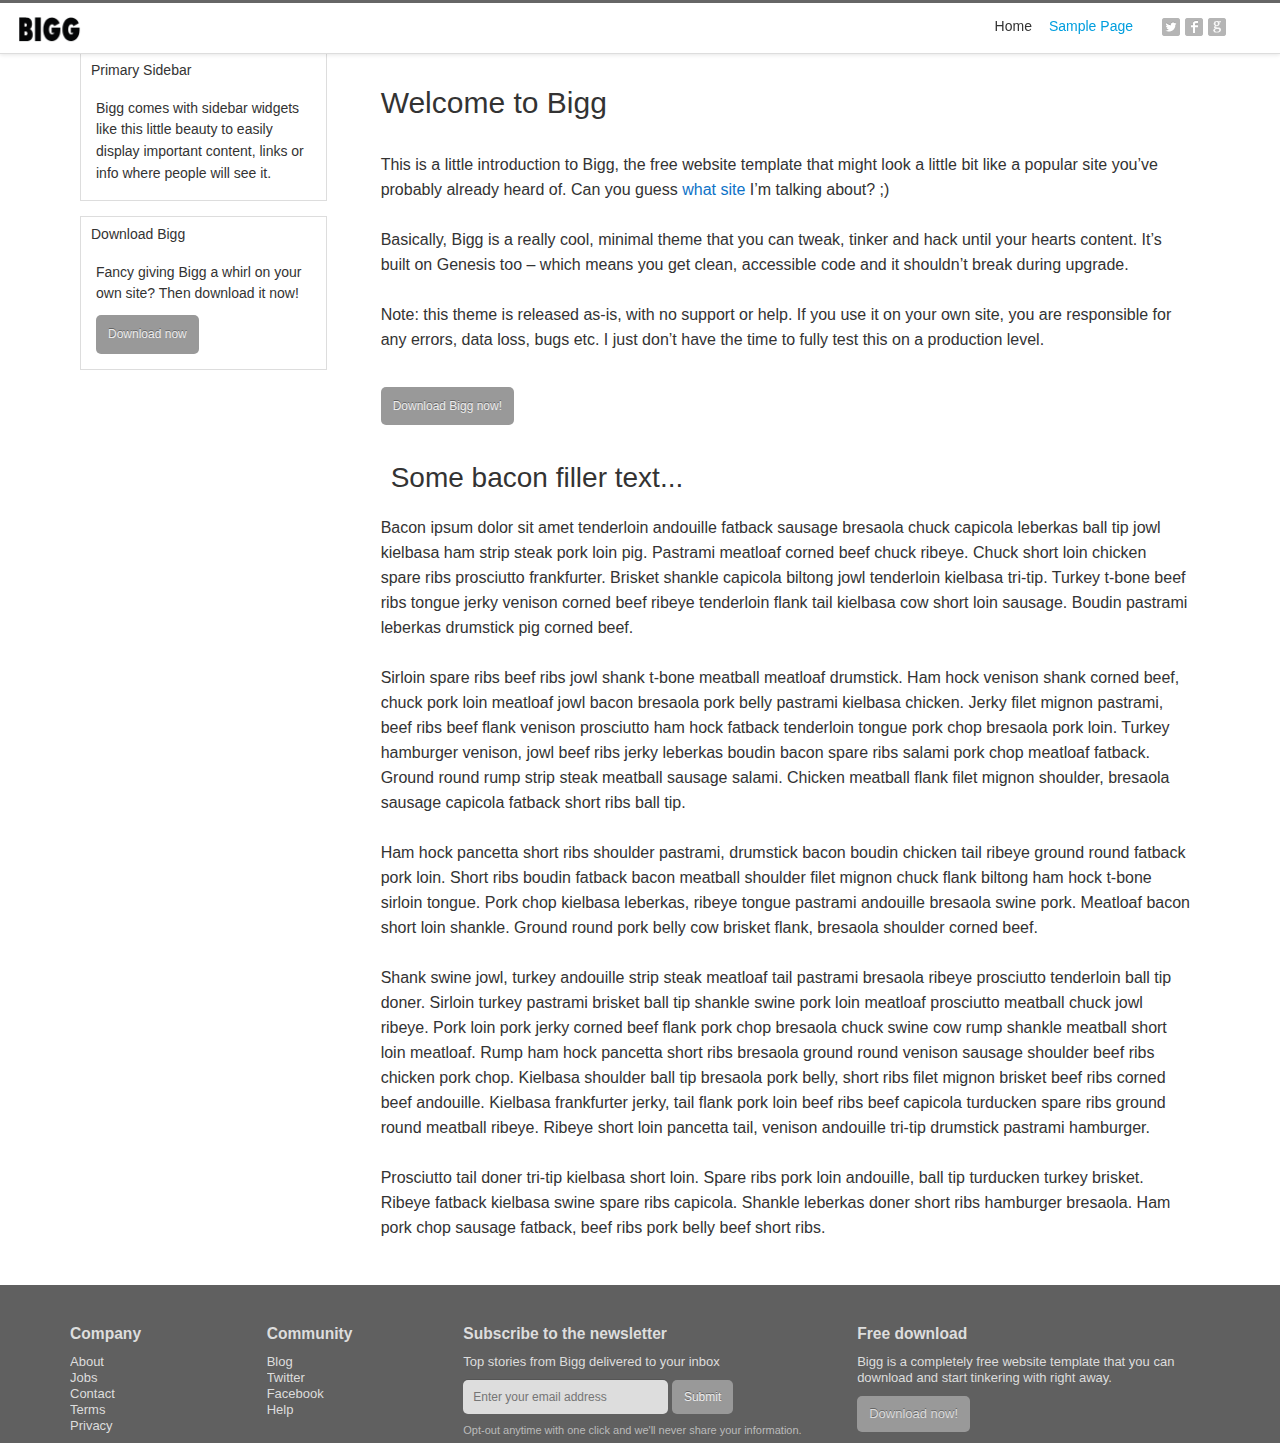
<file: sample-page.html>
<!DOCTYPE HTML>

<html xmlns="http://www.w3.org/1999/xhtml" lang="en-US" xml:lang="en-US">
<head>
<meta http-equiv="Content-Type" content="text/html; charset=UTF-8">

<title>Bigg &raquo; Just another Open Designs template</title>
<meta name="description" content="An introduction to the Bigg HTML web template.">
<meta name="robots" content="noodp,noydir">
<meta name="viewport" content="width=device-width, initial-scale=1.0">
<link rel="stylesheet" id="child-theme-css" href="css/style.css" type="text/css" media="all">
<link rel="stylesheet" id="responsive-main-css-css" href="css/responsive-main.min.css" type="text/css" media="all">
<link rel="stylesheet" id="responsive-css-css" href="css/responsive.css" type="text/css" media="all">
<link rel="stylesheet" id="tb_styles-css" href="css/tb-styles.min.css" type="text/css" media="all">

<script type="text/javascript" src="js/jquery.js"></script>

<script>
  jQuery(window).scroll(function (event) {
	  	
		var top = jQuery('#popular-upcoming').offset().top - jQuery(document).scrollTop();;
		// what the y position of the scroll is
		var y = jQuery(this).scrollTop();
		// whether that's below the form
		if (y >= top)  {
		// if so, add the active class to popular-upcoming and remove from content
		jQuery('.page-nav-popular-posts').addClass('active');
		jQuery('.page-nav-top-posts').removeClass('active');
		} else {
		// otherwise remove it
		jQuery('.page-nav-popular-posts').removeClass('active');
		jQuery('.page-nav-top-posts').addClass('active');
	   }
  });
  
  jQuery(document).ready(function (){
  jQuery('#popular-scroll').click(function (){
            //jQuery(this).animate(function(){
                jQuery('html, body').animate({
                    scrollTop: jQuery('#popular-upcoming').offset().top
                     }, 2000);
            //});
        });
		
		jQuery('#feature-scroll').click(function (){
            //jQuery(this).animate(function(){
                jQuery('html, body').animate({
                    scrollTop: jQuery('#inner').offset().top
                     }, 2000);
            //});
        });
		  });
	  </script>
</head>

<body class="single single-post postid-5 single-format-standard header-full-width sidebar-content">
  <div id="header">
  <div class="site-header">
    <h1 class="site-header-logo-container">
    <a href="/"><span class="image-replace">Bigg</span>
    <img src="images/bigg-logo.png" width="65" height="35" id="bigg-logo" alt="Bigg"></a>
    </h1>
      
      <div id="site-nav" class="horizontal-list"><div class="menu-main-menu-container"><ul id="menu-main-menu" class="menu"><li id="menu-item-144" class="menu-item menu-item-type-custom menu-item-object-custom menu-item-home menu-item-144"><a href="#">Home</a></li>
<li id="menu-item-142" class="menu-item menu-item-type-post_type menu-item-object-page menu-item-142 current_page_item"><a href="/sample-page.htm">Sample Page</a></li>

</ul></div></div><!-- #site-nav -->
<div id="site-header-bigg-social">
<ul class="horizontal-list">
<li><a href="https://twitter.com/opendesigns" target="_blank" class="bigg-social-twitter bigg-social-icon image-replace">Twitter</a></li>
<li><a href="http://www.facebook.com/opendesigns/" target="_blank" class="bigg-social-fb bigg-social-icon image-replace">Facebook</a></li>
<li><a href="https://plus.google.com/101703942483092652776/posts" target="_blank" class="bigg-social-gplus bigg-social-icon image-replace">Google+</a></li>
</ul>
      
    </div>  
    </div>
  </div>
  <div id="wrap">

  <div id="inner"><div class="wrap">	<div id="content-sidebar-wrap">
				<div id="content" class="hfeed">
				<div class="post-5 post type-post status-publish format-standard hentry category-featured category-parent-category-i entry">

				<h1 class="entry-title">Welcome to Bigg</h1> 
		
				<div class="entry-content">
			<p>This is a little introduction to Bigg, the free website template that might look a little bit like a popular site you’ve probably already heard of.  Can you guess <a href="http://www.digg.com/">what site</a> I’m talking about? ;) </p>
			
<p>Basically, Bigg is a really cool, minimal theme that you can tweak, tinker and hack until your hearts content.  It’s built on Genesis too – which means you get clean, accessible code and it shouldn’t break during upgrade.</p>
<p>Note: this theme is released as-is, with no support or help.  If you use it on your own site, you are responsible for any errors, data loss, bugs etc.  I just don’t have the time to fully test this on a production level.</p>
<p><a class="button" href="http://www.opendesigns.org/design/bigg">Download Bigg now!</a></p>

<h2>Some bacon filler text...</h2>

<p>Bacon ipsum dolor sit amet tenderloin andouille fatback sausage bresaola chuck capicola leberkas ball tip jowl kielbasa ham strip steak pork loin pig. Pastrami meatloaf corned beef chuck ribeye. Chuck short loin chicken spare ribs prosciutto frankfurter. Brisket shankle capicola biltong jowl tenderloin kielbasa tri-tip. Turkey t-bone beef ribs tongue jerky venison corned beef ribeye tenderloin flank tail kielbasa cow short loin sausage. Boudin pastrami leberkas drumstick pig corned beef.</p>

<p>Sirloin spare ribs beef ribs jowl shank t-bone meatball meatloaf drumstick. Ham hock venison shank corned beef, chuck pork loin meatloaf jowl bacon bresaola pork belly pastrami kielbasa chicken. Jerky filet mignon pastrami, beef ribs beef flank venison prosciutto ham hock fatback tenderloin tongue pork chop bresaola pork loin. Turkey hamburger venison, jowl beef ribs jerky leberkas boudin bacon spare ribs salami pork chop meatloaf fatback. Ground round rump strip steak meatball sausage salami. Chicken meatball flank filet mignon shoulder, bresaola sausage capicola fatback short ribs ball tip.</p>

<p>Ham hock pancetta short ribs shoulder pastrami, drumstick bacon boudin chicken tail ribeye ground round fatback pork loin. Short ribs boudin fatback bacon meatball shoulder filet mignon chuck flank biltong ham hock t-bone sirloin tongue. Pork chop kielbasa leberkas, ribeye tongue pastrami andouille bresaola swine pork. Meatloaf bacon short loin shankle. Ground round pork belly cow brisket flank, bresaola shoulder corned beef.</p>

<p>Shank swine jowl, turkey andouille strip steak meatloaf tail pastrami bresaola ribeye prosciutto tenderloin ball tip doner. Sirloin turkey pastrami brisket ball tip shankle swine pork loin meatloaf prosciutto meatball chuck jowl ribeye. Pork loin pork jerky corned beef flank pork chop bresaola chuck swine cow rump shankle meatball short loin meatloaf. Rump ham hock pancetta short ribs bresaola ground round venison sausage shoulder beef ribs chicken pork chop. Kielbasa shoulder ball tip bresaola pork belly, short ribs filet mignon brisket beef ribs corned beef andouille. Kielbasa frankfurter jerky, tail flank pork loin beef ribs beef capicola turducken spare ribs ground round meatball ribeye. Ribeye short loin pancetta tail, venison andouille tri-tip drumstick pastrami hamburger.</p>

<p>Prosciutto tail doner tri-tip kielbasa short loin. Spare ribs pork loin andouille, ball tip turducken turkey brisket. Ribeye fatback kielbasa swine spare ribs capicola. Shankle leberkas doner short ribs hamburger bresaola. Ham pork chop sausage fatback, beef ribs pork belly beef short ribs.</p>

		</div><!-- end .entry-content -->
		
	</div><!-- end .postclass -->
			
								</div><!-- end #content -->
		<div id="sidebar" class="sidebar widget-area">
<div id="text-7" class="widget widget_text"><div class="widget-wrap"><h4 class="widgettitle">Primary Sidebar</h4>
			<div class="textwidget"><p>Bigg comes with sidebar widgets like this little beauty to easily display important content, links or info where people will see it.</p>
</div>
		</div></div>
<div id="text-8" class="widget widget_text"><div class="widget-wrap"><h4 class="widgettitle">Download Bigg</h4>
			<div class="textwidget"><p>Fancy giving Bigg a whirl on your own site? Then download it now!</p>
<p><a href="http://www.opendesigns.org/design/bigg" class="button">Download now</a></p>
</div>
		</div></div>
</div>
	</div><!-- end #content-sidebar-wrap -->
	</div><!-- end .wrap --></div><!-- end #inner --> 
<div id="bigg-footer">
<div class="wrap">
        <div class="twocol">
            <div id="text-2" class="widget widget_text"><div class="widget-wrap"><h4 class="widgettitle">Company</h4>			<div class="textwidget"><ul class="plain-list">
<li><a href="#">About</a></li>
<li><a href="#">Jobs</a></li>
<li><a href="#">Contact</a></li>
<li><a href="#">Terms</a></li>
<li><a href="#">Privacy</a></li>
</ul>
</div>
		</div></div>
        </div>
        <div class="twocol">
            <div id="text-3" class="widget widget_text"><div class="widget-wrap"><h4 class="widgettitle">Community</h4>			<div class="textwidget"><ul class="plain-list">
<li><a href="#">Blog</a></li>
<li><a href="#">Twitter</a></li>
<li><a href="#">Facebook</a></li>
<li><a href="#">Help</a></li>
</ul>
</div>
		</div></div>
        </div>
        <div class="fourcol">
            <div id="text-4" class="widget widget_text"><div class="widget-wrap"><h4 class="widgettitle">Subscribe to the newsletter</h4>			<div class="textwidget"><p>Top stories from Bigg delivered to your inbox</p>

<div>
<input type="text" placeholder="Enter your email address" name="email" class="form-field" id="newsletter-email-input"> <input type="button" value="Submit" class="button" id="newsletter-email-submit-btn">
</div>

<p class="legalese">
Opt-out anytime with one click and we'll never share your information.
</p></div>
		</div></div>
        </div>
        <div class="fourcol last">
            <div id="text-5" class="widget widget_text"><div class="widget-wrap"><h4 class="widgettitle">Free download</h4>			<div class="textwidget"><p>Bigg is a completely free website template that you can download and start tinkering with right away.</p>

<a class="button" href="http://www.opendesigns.org/design/bigg">Download now!</a></div>
		</div></div>
        </div>
		        </div>
</div>
 
</div><!-- end #wrap -->


</body>
</html>
</file>
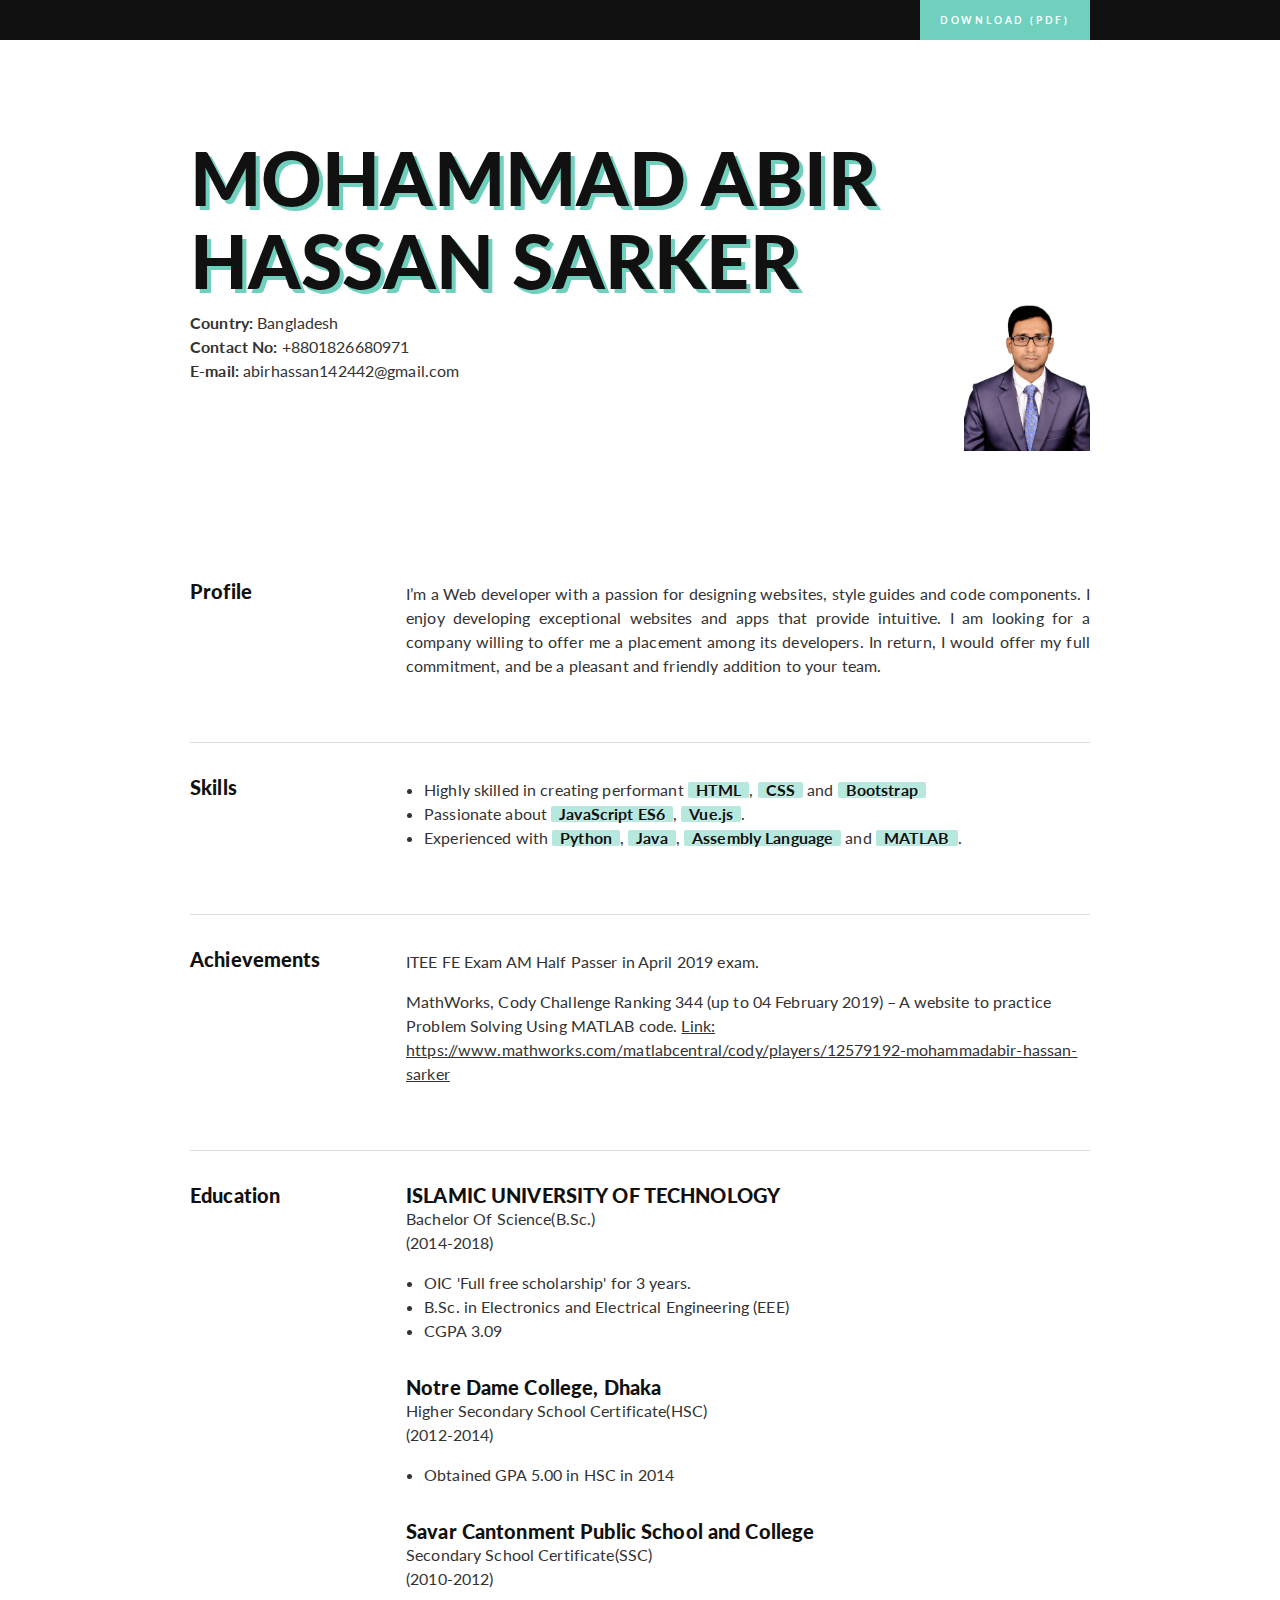
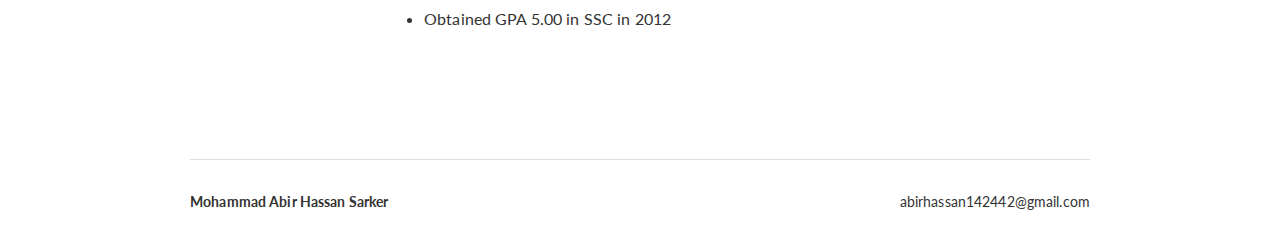
<file: resume/resume.html>
<!DOCTYPE html>

<html class="no-js gr__sonjastrieder_com" lang="en"><head>
    <meta charset="utf-8">
    <meta http-equiv="x-ua-compatible" content="ie=edge">
    <meta name="description" content="">
	<meta name="viewport" content="width=device-width, initial-scale=1">

	<title>Resume</title>

    <style>
        @import url(https://fonts.googleapis.com/css?family=Lato:400,700,900);

        .Navbar ul {
            list-style: none;
            padding-left: 0;
            margin: 0
        }

        html {
            font-size: 62.5%;
            box-sizing: border-box
        }

        *,
        *:before,
        *:after {
            box-sizing: inherit
        }

        body {
            margin: 0;
            background-color: #fff
        }

        img {
            max-width: 100%;
            height: auto
        }

        .u-cf:before,
        .u-cf:after {
            content: " ";
            display: table
        }

        .u-cf:after {
            clear: both
        }

        .u-hug {
            margin-top: 0 !important
        }

        .u-pullRight {
            float: right
        }

        .u-keyline {
            position: relative
        }

        .u-keyline:before {
            content: "";
            position: absolute;
            top: 0;
            left: 0;
            right: 0;
            border-top: 1px solid #ddd
        }

        .u-link {
            text-decoration: none;
            position: relative;
            display: inline-block
        }

        .u-link:before {
            content: "";
            position: absolute;
            z-index: -1;
            bottom: .2em;
            width: 100%;
            height: 2px;
        }

        .u-link:visited:before {
            background-color: #ddd
        }

        .u-link:hover:before {
            background-color: #fa8072
        }

        .u-shadow {
            text-shadow: 4px 4px 0 #6fd1bd;
            transition: text-shadow .2s ease-in-out
        }

        a:hover .u-shadow {
            text-shadow: -4px -4px 0 salmon
        }

        @media (max-width:767px) {
            .u-hidden\@sm-down {
                display: none !important
            }
        }

        @media (max-width:543px) {
            .u-hidden\@xs-down {
                display: none !important
            }
        }

        body {
            color: #333;
            font-size: 1.6rem;
            font-family: Lato, Helvetica, Arial, sans-serif;
            font-weight: normal;
            line-height: 1.5;
            letter-spacing: .008em;
            -webkit-font-smoothing: antialiased;
            -moz-osx-font-smoothing: grayscale
        }

        h1,
        h2,
        h3,
        h4,
        h5,
        h6 {
            color: #111;
            line-height: 1.2;
            font-weight: 900
        }

        h1,
        h2,
        h3,
        h4,
        h5,
        h6,
        ul,
        p {
            margin-top: 1.6rem;
            margin-bottom: 0
        }

        h3,
        .h3 {
            font-size: 2rem;
            margin-top: 3.2rem
        }

        a {
            color: #333
        }

        ul {
            padding-left: 1.8rem
        }

        .Title {
            font-size: 50px;
            font-size: 8vw;
            font-family: Lato, 'Open Sans', Helvetica, Arial;
            font-weight: 900;
            line-height: 1.1;
            margin-top: 0;
            margin-bottom: 0;
            text-transform: uppercase;
            display: inline-block
        }

        @media (max-width:525px) {
            .Title {
                font-size: 42px
            }
        }

        @media (min-width:937.5px) {
            .Title {
                font-size: 75px
            }
        }

        .Title-sub {
            font-size: .34em;
            letter-spacing: .16em;
            font-weight: 400;
            text-transform: none;
            display: block;
            margin-top: 1.2rem;
            padding-top: 1.6rem;
            border-top: .45em solid
        }

        .l-Wrapper {
            width: 80%;
            max-width: 90rem;
            margin-left: auto;
            margin-right: auto
        }

        @media (max-width:767px) {
            .l-Wrapper--reset\@sm-down {
                width: 100%
            }
        }

        .l-Header {
            margin-top: 6.4rem;
            margin-bottom: 3.2rem
        }

        .l-Header-col {
            margin-top: 3.2rem;
            margin-bottom: 3.2rem
        }

        @media (min-width:544px) {
            .l-Header {
                display: flex;
                justify-content: space-between;
                align-items: flex-end
            }

            .l-Header-col:last-child:not(:first-child) {
                text-align: right
            }
        }

        .l-Section {
            margin-top: 6.4rem
        }

        .l-Section+.l-Section {
            position: relative;
            border-top: 1px solid #ddd
        }

        .l-Section+.l-Section:before {
            content: "";
            font-size: 50px;
            font-size: 8vw;
            position: absolute;
            top: -.1rem;
            border-top: .153em solid;
            width: 4rem
        }

        @media (max-width:525px) {
            .l-Section+.l-Section:before {
                font-size: 42px
            }
        }

        @media (min-width:937.5px) {
            .l-Section+.l-Section:before {
                font-size: 75px
            }
        }

        .l-Section-title,
        .l-Section-content {
            margin-top: 3.2rem
        }

        .l-Section-content>:first-child,
        .l-Section-content>:first-child>h3 {
            margin-top: 0
        }

        .l-Section-content>p:first-child,
        .l-Section-content>ul:first-child {
            margin-top: .3rem
        }

        .l-Section-group {
            display: inline
        }

        @media (min-width:768px) {
            .l-Section {
                display: flex
            }

            .l-Section:before {
                display: none
            }

            .l-Section-title {
                flex: 0 0 24%
            }
        }

        .l-Footer {
            font-size: 1.4rem;
            display: flex;
            flex-wrap: wrap;
            justify-content: space-between;
            margin: 12.8rem -.8rem 3.2rem;
            padding-top: 3.2rem
        }

        .l-Footer a {
            text-decoration: none;
            display: inline-block
        }

        .l-Footer a:not(:last-child) {
            margin-right: 1.6rem
        }

        .l-Footer a:hover {
            color: #111
        }

        .l-Footer-col {
            padding-left: .8rem;
            padding-right: .8rem
        }

        .Navbar {
            color: #fff;
            font-size: 1rem;
            font-weight: bold;
            line-height: 4rem;
            letter-spacing: .28rem;
            text-transform: uppercase;
            width: 100%;
            background-color: #111
        }

        .Navbar a:not(.Navbar-toggle) {
            color: inherit;
            text-decoration: none
        }

        .Navbar li {
            display: inline-block
        }

        .Navbar a {
            display: block;
            padding: 0 .8rem
        }

        a.Navbar-btn {
            padding-left: 2rem;
            padding-right: 2rem;
            background: #6fd1bd
        }

        a.Navbar-btn:hover {
            background: #fa8072
        }

        @media (max-width:767px) {
            .Navbar {
                text-align: right
            }

            .Navbar ul:not(:first-child) {
                display: inline-block;
                padding-right: 1.6rem !important
            }
        }

        .Tag {
            color: #111;
            text-shadow: 1px 1px 0 rgba(255, 255, 255, .4);
            font-weight: 700;
            line-height: 1;
            position: relative;
            display: inline-block;
            padding-left: .8rem;
            padding-right: .8rem
        }

        .Tag:before {
            content: "";
            position: absolute;
            z-index: -1;
            top: 0;
            left: 0;
            right: 0;
            height: 1em;
            bottom: 0;
            margin: auto;
            border-radius: .2rem;
            background-color: rgba(111, 209, 189, .5);
            transition: all .8s .4s ease-in-out
        }

        .Tag:hover:before {
            transform: scale(1.05, 2.4);
            background-color: #6fd1bd;
            transition-delay: 0s;
            transition-duration: .2s
        }

        @media print {
            html {
                font-size: 50%
            }

            .l-Wrapper {
                width: 100%;
                max-width: none
            }

            .Navbar,
            .u-hidden\@print {
                display: none
            }

            .l-Header,
            .l-Header-col {
                margin-top: 0
            }

            .l-Footer,
            .l-Section {
                margin-top: 3.2rem
            }

            h3,
            .h3,
            .l-Section-title,
            .l-Section-content {
                margin-top: 1.8rem
            }

            .Title {
                font-size: 4.5rem
            }

            .l-Header {
                display: flex;
                justify-content: space-between;
                align-items: flex-end
            }

            .l-Header-col:last-child:not(:first-child) {
                text-align: right
            }

            .l-Section {
                position: relative;
                padding-top: 5px;
                border-top: 1px solid #ddd
            }

            .l-Section:before {
                display: none
            }

            .l-Section:after {
                content: "";
                position: absolute;
                top: -1px;
                left: 0;
                border-top: 5px solid;
                width: 4rem
            }

            .l-Section-group {
                display: block;
                page-break-inside: avoid
            }

            .Tag {
                font-weight: 900;
                display: inline;
                padding-left: 0;
                padding-right: 0
            }

            *,
            *:before,
            *:after,
            p:first-letter,
            div:first-letter,
            blockquote:first-letter,
            li:first-letter,
            p:first-line,
            div:first-line,
            blockquote:first-line,
            li:first-line {
                background: transparent !important;
                color: #000 !important;
                box-shadow: none !important;
                text-shadow: none !important
            }

            a,
            a:visited {
                text-decoration: underline
            }

            p,
            h2,
            h3,
            li {
                orphans: 3;
                widows: 3
            }

            h2,
            h3 {
                page-break-after: avoid
            }


        }

        @page {
            margin: 2.2cm 2.2cm 1.8cm
        }
    </style>
</head>

<body data-gr-c-s-loaded="true">
   <nav class="Navbar">
        <div class="l-Wrapper l-Wrapper--reset@sm-down">
            <ul class="u-pullRight">
                <li> <a class="Navbar-btn Navbar-btn--main" href="Mohammad_Abir_Hassan_Sarker_Resume.pdf" target="_blank"> Download <span>(pdf)</span> </a></li>
            </ul>
            <ul>
                <li></li>
            </ul>
        </div>
    </nav>
    <article class="l-Wrapper">
        <div class="l-Header">
            <div class="l-Header-col">
                    <h1 class="Title">
                        <span class="u-shadow">
                            Mohammad Abir Hassan Sarker
                        </span>
                    </h1>
                    <img src="../image/110.jpg" style="float: right; height: 150px; margin-left: 210px;">
                <div style="padding-top:10px;">
                    <div><b>Country:</b>
                        <a>Bangladesh</a>
                    </div>
                    <div><b>Contact No:</b>
                        <a class="u-link" href="tel:+8801826680971">+8801826680971</a>
                    </div>
                    <div><b>E-mail:</b>
                        <a class="u-link" href="mailto:abirhassan142442@gmail.com">abirhassan142442@gmail.com</a>
                    </div>
                </div>
            </div>

        </div>

        <section class="l-Section">
            <h2 class="l-Section-title h3">Profile</h2>
            <div class="l-Section-content">
                <p style="text-align: justify">I’m a Web developer with a passion for designing websites, style guides and code components. I enjoy developing exceptional websites and apps that provide intuitive. I am looking for a company willing to offer me a placement among its developers. In return, I would offer my full commitment, and be a pleasant and friendly addition to your team.</p>
            </div>
        </section>

        <section class="l-Section">
            <h2 class="l-Section-title h3">Skills</h2>
            <div class="l-Section-content">
                <ul>
                    <li>Highly skilled in creating performant
                        <strong class="Tag">HTML</strong>,
                        <strong class="Tag">CSS</strong> and
                        <strong class="Tag">Bootstrap</strong>
                    </li>
                    <li>Passionate about
                        <strong class="Tag">JavaScript ES6</strong>,
                        <strong class="Tag">Vue.js</strong>.
                    </li>
                    <li>Experienced with
                        <strong class="Tag">Python</strong>,
                        <strong class="Tag">Java</strong>,
                        <strong class="Tag">Assembly Language</strong> and
                        <strong class="Tag">MATLAB</strong>.
                    </li>
                </ul>
            </div>
        </section>

        <section class="l-Section">
            <h2 class="l-Section-title h3">Achievements</h2>
            <div class="l-Section-content">
                <p>ITEE FE Exam AM Half Passer in April 2019 exam.</p>
                <p>MathWorks, Cody Challenge Ranking 344 (up to 04 February 2019) – A website to practice
Problem Solving Using MATLAB code. <a href="https://www.mathworks.com/matlabcentral/cody/players/12579192-mohammadabir-hassan-sarker" target="_blank">Link: https://www.mathworks.com/matlabcentral/cody/players/12579192-mohammadabir-hassan-sarker</a></p>
            </div>
        </section>

        <section class="l-Section">
            <h2 class="l-Section-title h3">Education</h2>
            <div class="l-Section-content">
                <div class="l-Section-group">
                    <h3>ISLAMIC UNIVERSITY OF TECHNOLOGY</h3>
                    <a>Bachelor Of Science</a>(B.Sc.)
                    <br> (2014-2018)
                    <ul>
                        <li>OIC 'Full free scholarship' for 3 years.</li>
                        <li>B.Sc. in Electronics and Electrical Engineering (EEE) </li>
                        <li>CGPA 3.09</li>
                    </ul>
                </div>


                <div class="l-Section-group">
                    <h3>Notre Dame College, Dhaka</h3>
                    <a>Higher Secondary School Certificate</a>(HSC)
                    <br>(2012-2014)
                    <ul>
                        <li>Obtained GPA 5.00 in HSC in 2014</li>
                    </ul>
                </div>

                <div class="l-Section-group">
                    <h3>Savar Cantonment Public School and College</h3>
                    <a>Secondary School Certificate</a>(SSC)
                    <br>(2010-2012)
                    <ul>
                        <li>Obtained GPA 5.00 in SSC in 2012</li>
                    </ul>
                </div>
            </div>
        </section>



    </article>


    <div class="l-Wrapper u-keyline">
        <div class="l-Footer">
            <div class="l-Footer-col">
                <strong>Mohammad Abir Hassan Sarker</strong>
            </div>
            <div class="l-Footer-col Contact">
                <a href="mailto:abirhassan142442@gmail.com">abirhassan142442@gmail.com</a>
            </div>
        </div>
    </div>


    <script>
        window.ga = function () { ga.q.push(arguments) }; ga.q = []; ga.l = +new Date;
        ga('create', 'UA-49119985-1', 'auto'); ga('send', 'pageview')
    </script>
    <script src="https://www.google-analytics.com/analytics.js" async="" defer=""></script>




</body>
</html>
</file>
<file: css/style.css>
/*
    Theme Name: Bigg Genesis Child Theme
	Description: Bigg is an 1140 responsive grid clone of Digg.com, using the Genesis Sandbox theme for the Genesis Framework.
    Author: Ian Nuttall, Open Designs
    Author URI: http://www.opendesigns.org
    Version: 1.0
 
    Template: genesis
    Template Version: 0.8
 
	License: GNU General Public License v2.0 (or later)
	License URI: http://www.opensource.org/licenses/gpl-license.php
	
	Massive hat tip to the guys over at Sure Fire Web Services for building such an impressive child theme for Genesis. :)
*/

/* Table of Contents

* Import Fonts
* Hyperlinks
* Body
* Grid
* Wrap
* Header
* Image Header - Partial Width
* Header / Primary / Secondary Navigation
* Inner
* Breadcrumb
* Content-Sidebar Wrap
* Content
* Featured Post Grid
* Popular & Upcoming Posts (Homepage)
* Likes
* Headlines
* Ordered / Unordered Lists
* Post Info
* Post Meta
* Author Box
* Post Icons
* Images
* Primary / Secondary Sidebars
* Form Buttons
* Search Form
* eNews & Updates Widget
* Calendar Widget
* Footer Widgets
* Footer

*/

@import url(main.css);

/* Hyperlinks
------------------------------------------------------------ */

a {
	color: #0d72c7;
	text-decoration: none;
}

a:hover {
	text-decoration: underline;
}

.stories-table li a {
	font-weight: 700;
	font-size: 17px;
	color: #333;
	margin-left:1.5em;
}

.stories-table li a:hover {
	text-decoration: none;
	color: #009EDE;
}

/* Body
------------------------------------------------------------ */

html, body {
font: 100%/120% "lft-etica", "Helvetica Neue", Helvetica, Arial, sans-serif;
}

::-moz-selection {
	background-color: #0d72c7;
	color: #fff;
}

::selection {
	background-color: #0d72c7;
	color: #fff;
}

/* Grid
------------------------------------------------------------ */

#content .genesis-grid {
    float: left;
    margin: 0;
    padding: 15px 0 10px 0;
}
#content .genesis-grid-column-1 {
    clear:left;
}
.size1of2 {
    width: 48%;
}
.size1of3 {
    width: 31%;
}
.size1of4 {
    width: 22.5%;
}
.size1of5 {
    width: 17.4%;
}
.size1of6 {
    width: 14%;
}
.first {
clear: left;
}
.wrap .teaser.fourcol {
margin-right: 0% !important;
width: 33.3%;
}
/* Above widths assume 0 left padding on the first column, 3% left padding on all
subsequent columns, and a total sum of 99% to avoid browser rounding errors */

.teaser {
	
border: 1px solid #D6D6D6;
border-right: none;
border-bottom: none;
height: 493px;	
	
}

.first {
	border-left: none;
}

/* Wrap
------------------------------------------------------------ */

.wrap {
	background-color: #fff;
	margin: 0 auto;
	padding: 0;
	overflow:hidden;
}


/* Header
------------------------------------------------------------ */

#header {
	top: 0;
	left: 0;
	width: 100%;
	z-index: 999;
	background: white;
	-webkit-box-shadow: 0 1px 4px rgba(0, 0, 0, .1);
	box-shadow: 0 1px 4px rgba(0, 0, 0, .1);
	border-top: 3px solid #666;
	border-bottom: 1px solid #DDD;
	position: fixed;
}

.site-header {
	padding: 10px 17px 5px 17px;
	max-width: 1340px;
	margin: 0 auto;
}

.site-header-logo-container {
	margin-bottom: 0;
	width: 65px;
height: 35px;
	position: relative;
	top: -4px;
}

#bigg-logo {
	position: relative;
	top: -32px;
}

.image-replace {
display: block;
text-indent: -100em;
overflow: hidden;
}

#title-area {
	float: left;
	overflow: hidden;
	padding: 17px 0 0;
	width: 400px;
}

#title {
	font-size: 36px;
	line-height: 1.25;
	margin: 0;
}

#title a,
#title a:hover {
	color: #333;
	padding: 0 0 0 20px;
	text-decoration: none;
}

#description {
	font-size: 14px;
	padding: 0 0 0 20px;
}

#header .widget-area {
	float: right;
	padding: 25px 20px 0 0;
	width: 510px;
}


/* Image Header - Partial Width
------------------------------------------------------------ */

.header-image #title a {
	background-image: url();
}

.header-image #description {
	display: block;
	overflow: hidden;
}

/* Header / Primary / Secondary Navigation
------------------------------------------------------------ */

#header .menu {
}

.menu-primary {
}

.menu-secondary {
}

.menu-primary a,
.menu-secondary a,
#header .menu a {
}

/* Menu Hover and current page */
.menu-primary li a:active,.menu-primary li a:hover,.menu-primary .current_page_item a,.menu-primary .current-cat a,.menu-primary .current-menu-item a,
.menu-secondary li a:active,.menu-secondary li a:hover,.menu-secondary .current_page_item a,.menu-secondary .current-cat a,.menu-secondary .current-menu-item a,
#header .menu li a:active,#header .menu li a:hover,#header .menu .current_page_item a,#header .menu .current-cat a,#header .menu .current-menu-item a {
	color: #009ede;
}

/*Sub Menu Drop Down link*/
.menu-primary li li a,.menu-primary li li a:link,.menu-primary li li a:visited,.menu-secondary li li a,
.menu-secondary li li a:link,.menu-secondary li li a:visited,
#header .menu li li a,#header .menu li li a:link,#header .menu li li a:visited {
	background: none;
	background-color: #fff;
	border-top: none;
	color: #666;
	font-size: 12px;
	padding: 9px 10px 8px;
	width: 138px;
}

/*Sub Menu Drop Down Hoveer */
.menu-primary li li a:active,.menu-primary li li a:hover,
.menu-secondary li li a:active,.menu-secondary li li a:hover,
#header .menu li li a:active,#header .menu li li a:hover {
	color: #009ede;
}

/* Plus Sign Image */
.menu li a .sf-sub-indicator,
.menu li li a .sf-sub-indicator,
.menu li li li a .sf-sub-indicator {
	background: url(images/icon-plus.png) no-repeat;
	height: 16px;
	position: absolute;
	right: 8px;
	text-indent: -9999px;
	top: 10px;
	width: 16px;
}

#page-nav {
position: absolute;
left: 160px;
top: -3px;
font-size: 14px;
}

#page-nav.horizontal-list {
margin: 0 9px 0 0;
}

.horizontal-list, .plain-list {
overflow: hidden;
margin: 0;
padding: 0;
list-style: none;
}

#page-nav.horizontal-list li {
border-top: 3px solid #666;
margin: 0;
}

.nav-top-posts #page-nav .page-nav-top-posts, .nav-popular-posts #page-nav .page-nav-popular-posts, .nav-new-posts #page-nav .page-nav-new-posts {
border-top-color: #333;
}

.horizontal-list > li {
float: left;
margin: 0 .5em;
}

#page-nav {
font-size: 14px;
font-weight:lighter;
}



.nav-top-posts #page-nav .page-nav-top-posts a, .nav-popular-posts #page-nav .page-nav-popular-posts a, .nav-new-posts #page-nav .page-nav-new-posts a {
color: black;
background: #F7F7F7;
}

#page-nav a {
display: block;
color: #AAA;
padding: 14px 10px 15px;
text-align: center;
-webkit-transition: all 80ms;
-moz-transition: all 80ms;
-o-transition: all 80ms;
transition: all 80ms;
}

#page-nav a:hover, #site-nav a:hover {

text-decoration: none;
color: #009ede;
	
}

#page-nav.horizontal-list .active {
	background: #F7F7F7;
	border-top-color: #333;
}

#page-nav .active a.page-anchor-link {
	color: black;
}

#site-nav {
position: absolute;
right: 110px;
top: 14px;
padding-right: 20px;
font-size: 14px;
overflow: visible;
font-weight: lighter;
}

#site-nav a {
color: #666;
text-shadow: 0 1px white;
}

#site-nav.horizontal-list li {
margin: 0 17px 0 0;
}

#site-nav.horizontal-list li a {
	padding: 0;
}

#site-header-bigg-social {
position: absolute;
right: 50px;
top: 14px;
}

#site-header-bigg-social .horizontal-list {
float: left;
}

#site-header-bigg-social .horizontal-list li {
margin: 0 3px 0 0;
}

.bigg-social-twitter {
background-image: url('../images/ico-bigg-twitter.png');
}

.bigg-social-fb {
background-image: url('../images/ico-bigg-fb.png');
}

.bigg-social-gplus {
background-image: url('../images/ico-bigg-gplus.png');
}

.bigg-social-icon {
width: 20px;
height: 20px;
}

/* Inner
------------------------------------------------------------ */

#inner {
	
	overflow: hidden;
		
}


/* Breadcrumb
------------------------------------------------------------ */

.breadcrumb {
	font-size: 14px;
}


/* Content-Sidebar Wrap
------------------------------------------------------------ */

#content-sidebar-wrap {
	padding: 10px;
	-moz-box-sizing:    border-box;
	   -webkit-box-sizing: border-box;
	   -ms-box-sizing:     border-box;
	    box-sizing:        border-box;
	
}

/* Content
------------------------------------------------------------ */

#content {

margin-top: 4em;
border-bottom: 3px solid #D6D6D6;

}

.single #content {
border-bottom: 0;	
}

.content-sidebar #content,
.sidebar-content #content {
	
}

.full-width-content #content {
	width: 100%;
}

.post {
	margin: 0 0 0;
}

.entry-content {
	overflow: hidden;
	padding: 10px;
}

.entry-content p {
	margin: 0 0 25px;
}

blockquote {
	background: url(images/blockquote.png) no-repeat;
	border: none;
	margin: 5px 5px 20px;
	padding: 25px 30px 5px 70px;
}

blockquote p {
	color: #999;
	font-style: italic;
}

p.subscribe-to-comments {
	padding: 20px 0 10px;
}

.clear {
	clear: both;
}

.clear-line {
	border-bottom: 1px solid #ddd;
	clear: both;
	margin: 0 0 25px;
}


/* Featured Post Grid
------------------------------------------------------------ */

.genesis-grid-even {
}

.genesis-grid-odd {
}


/* Popular & Upcoming Posts (Homepage)
------------------------------------------------------------ */

popular-upcoming {
	clear: both;
}

.stories-section-header {
padding: 20px 17px 45px 10px;
}

.stories-section-header-hed {
margin: 0 0 2px;
font-size: 20px;
line-height: 22px;
font-weight: bold;
}

.stories-section-header-subhed {
margin: 0;
color: silver;
font-size: 20px;
font-weight: 400;
}

.stories-table {
width: 100%;
border: solid #CCC;
border-width: 1px 0 0 0;
margin: 0;
}

.stories-table li {
	padding:13px 0;
	border-bottom: 1px solid #F2F2F2;
}

.home .stories-table {
/*min-height: 400px; */

}

.plain-list {
overflow: hidden;
margin: 0;
padding: 0;
list-style: none;
}

/* Likes/Read More
------------------------------------------------------------ */

.bigg-likes,.bigg-read-more {
	
	border: 1px solid #E2E2E2;
background-color: white;
color: #9F9F9F;
-webkit-box-shadow: 0 1px 0 rgba(0, 0, 0, .00);
box-shadow: 0 1px 0 rgba(0, 0, 0, .00);
width: 100px;
padding: 4px;
}

.bigg-read-more {
	background: url(../images/arrow-right.png) no-repeat 85% 50%;
	display: inline-block;
	background-size: 15px 15px;
	-webkit-background-size: 15px 15px;
	font-size: 11px;
	font-weight:bold;
	padding: 4px;
	margin-left:10px;
	visibility:hidden;
	-webkit-transition: all .5s ease-in-out;
	-o-transition: all .5s ease-in-out;
	-moz-transition: all .5s ease-in-out;
	transition: all .5s ease-in-out;
}

.post:hover .bigg-read-more {
	visibility:visible;
}

.bigg-read-more:hover {
	background: url(../images/arrow-right_active.png) no-repeat 95% 50%;
	background-size: 15px 15px;
	-webkit-background-size: 15px 15px;
	text-decoration: none;
	color: #009EDE;
}

span.bigg-likes-count {
	color: #9F9F9F;
font-size: 11px;
padding-right: 20px;
padding-left: 25px;
text-align: center;
border-right: 1px solid #E2E2E2;
}



/* Headlines
------------------------------------------------------------ */

h1,
h2,
h2 a,
h2 a:visited,
h3,
h4,
h5,
h6 {
	line-height: 1.25;
	margin: 0 0 10px;
	font: "lft-etica", "Helvetica Neue", Helvetica, Arial, sans-serif;
}

#content h1,
#content h2,
#content h2 a,
#content h2 a:visited,
#content h3,
#content h4,
#content h5,
#content h6 {
	padding: 10px;
}

h1 {
	font-size: 30px;
}

h2 {
	font-size: 28px;
	text-align: left;
	padding-left: 10px;
}

h3 {
	padding-left: 10px;
}

.taxonomy-description h1 {
	margin: 0;
}

h2 a,
h2 a:visited {
	color: black;
	font: "lft-etica", "Helvetica Neue", Helvetica, Arial, sans-serif;
	font-weight: 700;
}

h2 a:hover {
	color: #0d72c7;
	text-decoration: none;
}

.widget-area h2,
.widget-area h2 a {
	font-size: 14px;
	margin: 0 0 5px;
}

h3 {
	font-size: 24px;
}

h4 {
	font-size: 20px;
}

.taxonomy-description h1,
.widget-area h4 {
	font-size: 14px;
	padding: 9px 10px 8px;
}

.widget-area h4 a {
	color: #333;
	text-decoration: none;
}

#footer-widgets h4 {
	background: none;
	border: none;
	padding: 0;
}

h5 {
	font-size: 18px;
}

h2.entry-title {
	margin-bottom: 0;
}

.teaser h2.entry-title a {
	clear: left;
	text-align: center;
	font-size: 22px;
	line-height: 25px;
}



.feature h2.entry-title a {
	clear: none;
	font-size: 37px;
	line-height: 38px;
}

h2.entry-title a:hover {
	color: #0093CC;
}


/* Ordered / Unordered Lists
------------------------------------------------------------ */

.entry-content ol,
.entry-content ul {
	
}

.archive-page ul li,
.entry-content ul li {
	list-style-type: square;
}

.entry-content ol li {

}

/* Post Info
------------------------------------------------------------ */

.post-info {
	font-size: 14px;
	margin: -5px 0 15px;
}


/* Post Meta
------------------------------------------------------------ */

.post-meta {
	border-top: 1px solid #ddd;
	clear: both;
	font-size: 14px;
	padding: 5px 0 0;
}


/* Author Box
------------------------------------------------------------ */

.author-box {
	background-color: #f5f5f5;
}

.author-box p {
	font-size: 14px;
}


/* Post Icons
------------------------------------------------------------ */

.post-comments,
.tags {
	background: url(images/icon-dot.png) no-repeat left;
	margin: 0 0 0 3px;
	padding: 0 0 0 10px;
}


/* Images
------------------------------------------------------------ */

.avatar,
.featuredpage img,
.featuredpost img,
.post-image {
	background-color: #f5f5f5;
	border: none;
	padding: 4px;
}

.author-box .avatar {
	background-color: #fff;
	float: left;
	margin: 0 10px 0 0;
}

.post-image {
	margin: 0 10px 10px 0;
}

.teaser .post-image {
	margin: 10px 20px 10px 10px !important;
	width: 93%;
}

.comment-list li .avatar {
	background-color: #fff;
	float: right;
	margin: 5px 0 0 10px;
}


/* Primary / Secondary Sidebars
------------------------------------------------------------ */

.sidebar {
	margin-right: 0px;
	margin-top: 3em;
}


.sidebar .widget {
	background-color: #fff;
	border: 1px solid #ddd;
	margin: 0 0 15px;
	padding: 0 0 15px;
}

.sidebar.widget-area ul li,
#footer-widgets .widget-area ul li {
	border-bottom: 1px solid #ddd;
	list-style-type: none;
	margin: 0 0 7px;
	padding: 0 0 5px;
	word-wrap: break-word;
}

/* Form Buttons
------------------------------------------------------------ */

input[type="button"],
input[type="submit"],.button {
	font-family: "source-sans-pro", Arial, "Helvetica Nueue", Helvetica, sans-serif;
background-color: #999;
-moz-border-radius: 5px;
-webkit-border-radius: 5px;
border-radius: 5px;
border: none;
display: inline-block;
color: #EEE;
font-size: 12px;
font-weight: 400;
padding: 10px 12px;
text-decoration: none;
margin-top: 10px;
-webkit-appearance: none;
text-shadow: 0 -1px 0 #666;
-webkit-transition: all .5s ease-in-out;
-o-transition: all .5s ease-in-out;
-moz-transition: all .5s ease-in-out;
transition: all .5s ease-in-out;
cursor:pointer;
}

input:hover[type="button"],
input:hover[type="submit"],.button:hover {
	background-color: #009EDE;
	text-decoration: none;
}

input.form-field {
min-width: 185px;
height: 18px;
padding: 8px 10px;
font-size: 12px;
background-color: #DDD;
color: #666;
border: none;
-moz-border-radius: 5px;
-webkit-border-radius: 5px;
border-radius: 5px;
border-width: 1px;
text-align: left;
-webkit-appearance: none;
box-shadow: 0 -1px 0 #555;
}

/* Search Form
------------------------------------------------------------ */

#header .searchform {
	float: right;
	padding: 12px 0 0;
}

.sidebar .searchform {
	
}

/* eNews and Update Widget
------------------------------------------------------------ */

.enews p {

}

.enews #subscribe {

}

.enews #subbox {
	width: 75%;
}


/* Calendar Widget
------------------------------------------------------------ */

#wp-calendar {
}

#wp-calendar caption {
	font-size: 12px;
	font-style: italic;
	padding: 2px 5px 0 0;
	text-align: right;
}

#wp-calendar thead {
	background-color: #f5f5f5;
	font-weight: bold;
	margin: 10px 0 0;
}

#wp-calendar td {
	background-color: #f5f5f5;
	padding: 2px;
	text-align: center;
}


/* Footer Widgets
------------------------------------------------------------ */

#footer-widgets {
	clear: both;
	font-size: 14px;
	margin: 0 auto;
	overflow: hidden;
	width: 100%;
}

#footer-widgets .wrap {
-moz-box-sizing:    border-box;
   -webkit-box-sizing: border-box;
   -ms-box-sizing:     border-box;
    box-sizing:        border-box;
}

#footer-widgets .widget {
	background: none;
	border: none;
	margin: 0 0 15px;
	padding: 0;
}

#footer-widgets .textwidget {

}

#footer-widgets p {
	font-size: inherit;
	margin: 0 0 10px;
}

#footer-widgets ul {
}

#footer-widgets ul li {
}

.footer-widgets-1 {
	float: left;
	margin: 0 30px 0 0;
	width: 31%;
	clear: both;
	padding-left: 0;
}

.footer-widgets-2 {
	float: left;
	width: 31%;
}

.footer-widgets-3 {
	float: right;
	width: 31%;
}


/* Footer
------------------------------------------------------------ */

#bigg-footer {
	background: #606060;
	padding: 3em 0 0.5em;
}

#bigg-footer, #bigg-footer a, #bigg-footer p {
	color: #DDD;
	font-size: 13px;
	line-height: 16px;	
}

#bigg-footer .wrap {
	background-color: #606060;
}

#bigg-footer h4 {
	font-size: 1.2em;
	font-weight: bold;
	color: #DDD;
}

#footer {
	border-top: none;
}

#bigg-footer .legalese {
	margin-top: 10px;
	color: #BBB;
font-size: 11px;
line-height: 13px;
}

.footer-copyright {
	margin-left: 17px;
padding-top: 22px;
color: #929292;
font-size: 11px;
}

#bigg-footer .footer-copyright a {
	font-size:11px;
}

#footer .wrap {
	padding: 10px 15px;
	-moz-box-sizing:    border-box;
	   -webkit-box-sizing: border-box;
	   -ms-box-sizing:     border-box;
	    box-sizing:        border-box;
}

#footer p {
	font-size: inherit;
}

#footer a,
#footer a:visited {
	color: #333;
}

#footer a:hover {
	color: #0d72c7;
	text-decoration: none;
}

#footer .gototop {
	width: 31%;
}

#footer .creds {
	text-align: right;
	width: 65%;
}


@media only screen and (max-width: 1023px) {

.wrap .teaser.fourcol { 
	float: none;
	width: 100%;
	height: auto;
	min-height: 200px;
	clear: left;
	padding:10px;
}

.teaser .post-image {
	width:	auto;
	float: left;
	
}

h2.entry-title, div.entry-content {
	display:inline;	
}

#content-sidebar-wrap {
	padding: 0;	
}

#bigg-footer {
	padding: 3em;
}

#site-nav {
	display: none;	
}

h2 {
	padding-left: 0;	
}

}

@media only screen and (max-width: 767px) {
	
	div.entry-content {
	display:block;	
}

.wrap .onecol, .wrap .twocol, .wrap .threecol, .wrap .fourcol, .wrap .fivecol, .wrap .sixcol, .wrap .sevencol, .wrap .eightcol, .wrap .ninecol, .wrap .tencol, .wrap .elevencol, .wrap .twelvecol {
	padding-left: 0!important;
	padding-right: 0!important;	
}

#popular-upcoming {
	border-bottom: 3px solid #D6D6D6;	
}
	
}

@media only screen and (max-width: 550px) {
	
.teaser .post-image, .alignleft {
	float: none!important;
	
}

.teaser .post-image {
	margin: 0!important;
	width: 312px;
	height: 170px;
}

.wrap .teaser.fourcol, .wrap .feature, h2.entry-title { 
	text-align: center;
}

div.entry-content {
	text-align: left;	
}

h2.entry-title {
	display: block;
}

#site-header-bigg-social {
	display: none;	
}

#page-nav {
	left: 90px;
	font-size: 12px;
}

#page-nav a {
	padding: 14px 5px 15px;
}

img {
height: auto;
max-width: 98%;
}
	
}

@media only screen and (min-width: 1533px) {
	#page-nav {
	left: 260px;
	}
}

@media only screen and (min-width: 1733px) {
	#page-nav {
	left: 450px;
	}
}

@media only screen and (min-width: 2113px) {
	#page-nav {
	left: 700px;
	}
}
</file>
<file: css/responsive.css>
/* Responsive Design Custom Styles
------------------------------------------------------------ */

/* Smaller screens */

@media only screen and (max-width: 1023px) {
	/* Enter Your Custom Styles Here */	
}


/* Mobile */

@media handheld, only screen and (max-width: 767px) {
	/* Enter Your Custom Styles Here */	
}


@media only screen and (max-width : 480px) {  
	/* Enter Your Custom Styles Here */	  
} 

@media only screen and (max-width : 320px) {  
	/* Enter Your Custom Styles Here */	
}
</file>
<file: css/responsive-main.min.css>
.nav-responsive ul,.nav-responsive li,.nav-responsive li a{box-sizing:border-box;-moz-box-sizing:border-box;-webkit-box-sizing:border-box}.nav-responsive a#pull,.subnav-responsive a#subpull{display:none}.wrap{width:100%;max-width:1140px;margin:0 auto;overflow:hidden}.onecol,.twocol,.threecol,.fourcol,.fivecol,.sixcol,.sevencol,.eightcol,.ninecol,.tencol,.elevencol,.content-sidebar #sidebar,.content-sidebar #content,.sidebar-content #content,.sidebar-content #sidebar,.content-sidebar-sidebar #content{margin-right:3.8%;float:left;min-height:1px;-webkit-box-sizing:border-box;-moz-box-sizing:border-box;box-sizing:border-box}.sidebar-content #content{float:right}.wrap .onecol{width:4.85%}.wrap .twocol,#sidebar-alt{width:13.45%}.wrap .threecol,.content-sidebar #sidebar,.sidebar-content #sidebar{width:22.05%}.wrap .fourcol,.content-sidebar-sidebar #sidebar,.sidebar-sidebar-content #sidebar,.sidebar-content-sidebar #sidebar{width:30.75%}.wrap .fivecol{width:39.45%}.wrap .sixcol{width:48%}.wrap .sevencol{width:56.75%}.wrap .eightcol,.content-sidebar-sidebar #content,.sidebar-sidebar-content #content,.sidebar-content-sidebar #content{width:65.4%}.wrap .ninecol,.content-sidebar #content,.sidebar-content #content{width:74.05%}.wrap .tencol{width:82.7%}.content-sidebar-sidebar #content-sidebar-wrap,.sidebar-sidebar-content #content-sidebar-wrap,.sidebar-content-sidebar #content-sidebar-wrap{width:84.7%}.wrap .elevencol{width:91.35%}.wrap .twelvecol{width:100%;float:left}.last,.content-sidebar #sidebar,.sidebar-content #content,.sidebar-sidebar-content #content-sidebar-wrap,.sidebar-content-sidebar #content-sidebar-wrap,.sidebar-content-sidebar #sidebar{margin-right:0}img,object,embed{max-width:98%}img{height:auto}@media only screen and (max-width:1023px){body{width:100%;margin:0 auto}.archive-page,.content-sidebar #content,.sidebar-content #content,.content-sidebar #sidebar,.sidebar-content #sidebar,.sidebar-content-sidebar #sidebar,.sidebar-content-sidebar #content,.sidebar-sidebar-content #content,.content-sidebar-sidebar #content,.sidebar-content-sidebar #content-sidebar-wrap,.sidebar-sidebar-content #content-sidebar-wrap,.content-sidebar-sidebar #content-sidebar-wrap,.footer-widgets-1,.footer-widgets-2,.footer-widgets-3,.full-width-content #content,#footer .creds,#footer .gototop,#footer-widgets .wrap,#header .widget-area,#sidebar-alt,#title-area,#wrap{width:100%;float:none}#wrap{-moz-box-shadow:none;-webkit-box-shadow:none;box-shadow:none;margin:0}#description,#footer .creds,#footer .gototop,#title,#title-area{float:none;text-align:center}#title-area{padding:10px 0}#description,#title a,#title a:hover{padding:0}#header .widget-area{padding:0 0 10px}#header .searchform{float:none;padding:0;text-align:center}#header .s{margin:0 -7px 0 0}.menu li.right{display:none}#inner{padding:20px 0 0}.breadcrumb,.navigation,.sidebar .widget,.taxonomy-description{margin:0 20px 20px}#content{padding:0}.page .page,.post,#comments,#respond{padding:0}.author-box{margin:0 20px 40px}#footer-widgets .widget{padding:20px 20px 0}#footer-widgets .wrap{padding:0}.footer-widgets-1,.footer-widgets-2,.footer-widgets-3{margin:0}}@media handheld,only screen and (max-width:767px){body{font-size:16px;-webkit-text-size-adjust:none}.wrap,body,#wrap{width:100%;min-width:0;margin-left:0;margin-right:0;padding-left:0;padding-right:0}.wrap .onecol,.wrap .twocol,.wrap .threecol,.wrap .fourcol,.wrap .fivecol,.wrap .sixcol,.wrap .sevencol,.wrap .eightcol,.wrap .ninecol,.wrap .tencol,.wrap .elevencol,.wrap .twelvecol{width:auto;float:none;margin-left:0;margin-right:0;padding-left:20px;padding-right:20px;padding-bottom:20px}.nav-responsive{border-bottom:0}.nav-responsive ul{display:none;height:auto}.nav-responsive a#pull{display:inline-block;width:100%;position:relative;text-indent:20px;background:url(../img/responsivebg.png) left top repeat-x;min-height:33px;padding-top:14px;position:relative}.nav-responsive a#pull:hover{text-decoration:none}.nav-responsive a#pull>strong{color:#fff;text-decoration:none;text-shadow:1px 1px 1px rgba(0,0,0,0.78);font-size:14px}.nav-responsive a#pull ul{background-color:#062c46;margin-top:14px}.nav-responsive a#pull ul li{float:left;font-size:;display:block;list-style:none;width:50%;background-color:#062c46}.nav-responsive a#pull ul li a:link{color:#fff}.nav-responsive a#pull:after{content:"";background:url('../img/mobile_button.png') no-repeat;width:30px;height:30px;display:inline-block;position:absolute;right:15px;top:10px}#footer .gototop,#footer .creds{float:none;width:100%;text-align:center}}@media only screen and (max-width :480px){.nav-responsive li{display:block;float:none;width:100%}.nav-responsive li a{border-bottom:1px solid #576979}}@media only screen and (max-width :320px){h1{font-size:24px}.taxonomy-description h1{margin:0}h2,h2 a,h2 a:visited{font-size:18px}.widget-area h2,.widget-area h2 a{font-size:14px;margin:0 0 5px}h3{font-size:16px}h4{font-size:14px}.taxonomy-description h1,.widget-area h4{font-size:14px;padding:9px 10px 8px}h5{font-size:12px}p{font-size:14px}}
</file>
<file: css/tb-styles.min.css>
/*!
 * Bootstrap v2.1.1
 *
 * Copyright 2012 Twitter, Inc
 * Licensed under the Apache License v2.0
 * http://www.apache.org/licenses/LICENSE-2.0
 *
 * Designed and built with all the love in the world @twitter by @mdo and @fat.
 */.clearfix{*zoom:1}.clearfix:before,.clearfix:after{display:table;content:"";line-height:0}.clearfix:after{clear:both}.hide-text{font:0/0 a;color:transparent;text-shadow:none;background-color:transparent;border:0}.input-block-level{display:block;width:100%;min-height:30px;-webkit-box-sizing:border-box;-moz-box-sizing:border-box;box-sizing:border-box}code,pre{padding:0 3px 2px;font-family:Monaco,Menlo,Consolas,"Courier New",monospace;font-size:12px;color:#333;-webkit-border-radius:3px;-moz-border-radius:3px;border-radius:3px}code{padding:2px 4px;color:#d14;background-color:#f7f7f9;border:1px solid #e1e1e8}pre{display:block;padding:9.5px;margin:0 0 10px;font-size:13px;line-height:20px;word-break:break-all;word-wrap:break-word;white-space:pre;white-space:pre-wrap;background-color:#f5f5f5;border:1px solid #ccc;border:1px solid rgba(0,0,0,0.15);-webkit-border-radius:4px;-moz-border-radius:4px;border-radius:4px}pre.prettyprint{margin-bottom:20px}pre code{padding:0;color:inherit;background-color:transparent;border:0}.pre-scrollable{max-height:340px;overflow-y:scroll}.btn{display:inline-block;*display:inline;*zoom:1;padding:4px 14px;margin-bottom:0;font-size:14px;line-height:20px;*line-height:20px;text-align:center;vertical-align:middle;cursor:pointer;color:#333;text-shadow:0 1px 1px rgba(255,255,255,0.75);background-color:#f5f5f5;background-image:-moz-linear-gradient(top,#ffffff,#e6e6e6);background-image:-webkit-gradient(linear,0 0,0 100%,from(#ffffff),to(#e6e6e6));background-image:-webkit-linear-gradient(top,#ffffff,#e6e6e6);background-image:-o-linear-gradient(top,#ffffff,#e6e6e6);background-image:linear-gradient(to bottom,#ffffff,#e6e6e6);background-repeat:repeat-x;filter:progid:DXImageTransform.Microsoft.gradient(startColorstr='#ffffffff',endColorstr='#ffe6e6e6',GradientType=0);border-color:#e6e6e6 #e6e6e6 #bfbfbf;border-color:rgba(0,0,0,0.1) rgba(0,0,0,0.1) rgba(0,0,0,0.25);*background-color:#e6e6e6;filter:progid:DXImageTransform.Microsoft.gradient(enabled = false);border:1px solid #bbb;*border:0;border-bottom-color:#a2a2a2;-webkit-border-radius:4px;-moz-border-radius:4px;border-radius:4px;*margin-left:.3em;-webkit-box-shadow:inset 0 1px 0 rgba(255,255,255,0.2),0 1px 2px rgba(0,0,0,0.05);-moz-box-shadow:inset 0 1px 0 rgba(255,255,255,0.2),0 1px 2px rgba(0,0,0,0.05);box-shadow:inset 0 1px 0 rgba(255,255,255,0.2),0 1px 2px rgba(0,0,0,0.05)}.btn:hover,.btn:active,.btn.active,.btn.disabled,.btn[disabled]{color:#333;background-color:#e6e6e6;*background-color:#d9d9d9}.btn:active,.btn.active{background-color:#ccc \9}.btn:first-child{*margin-left:0}.btn:hover{color:#333;text-decoration:none;background-color:#e6e6e6;*background-color:#d9d9d9;background-position:0 -15px;-webkit-transition:background-position .1s linear;-moz-transition:background-position .1s linear;-o-transition:background-position .1s linear;transition:background-position .1s linear}.btn:focus{outline:thin dotted #333;outline:5px auto -webkit-focus-ring-color;outline-offset:-2px}.btn.active,.btn:active{background-color:#e6e6e6;background-color:#d9d9d9 \9;background-image:none;outline:0;-webkit-box-shadow:inset 0 2px 4px rgba(0,0,0,0.15),0 1px 2px rgba(0,0,0,0.05);-moz-box-shadow:inset 0 2px 4px rgba(0,0,0,0.15),0 1px 2px rgba(0,0,0,0.05);box-shadow:inset 0 2px 4px rgba(0,0,0,0.15),0 1px 2px rgba(0,0,0,0.05)}.btn.disabled,.btn[disabled]{cursor:default;background-color:#e6e6e6;background-image:none;opacity:.65;filter:alpha(opacity=65);-webkit-box-shadow:none;-moz-box-shadow:none;box-shadow:none}.btn-large{padding:9px 14px;font-size:16px;line-height:normal;-webkit-border-radius:5px;-moz-border-radius:5px;border-radius:5px}.btn-large [class^="icon-"]{margin-top:2px}.btn-small{padding:3px 9px;font-size:12px;line-height:18px}.btn-small [class^="icon-"]{margin-top:0}.btn-mini{padding:2px 6px;font-size:11px;line-height:17px}.btn-block{display:block;width:100%;padding-left:0;padding-right:0;-webkit-box-sizing:border-box;-moz-box-sizing:border-box;box-sizing:border-box}.btn-block+.btn-block{margin-top:5px}input[type="submit"].btn-block,input[type="reset"].btn-block,input[type="button"].btn-block{width:100%}.btn-primary.active,.btn-warning.active,.btn-danger.active,.btn-success.active,.btn-info.active,.btn-inverse.active{color:rgba(255,255,255,0.75)}.btn{border-color:#c5c5c5;border-color:rgba(0,0,0,0.15) rgba(0,0,0,0.15) rgba(0,0,0,0.25)}.btn-primary{color:#fff;text-shadow:0 -1px 0 rgba(0,0,0,0.25);background-color:#006dcc;background-image:-moz-linear-gradient(top,#0088cc,#0044cc);background-image:-webkit-gradient(linear,0 0,0 100%,from(#0088cc),to(#0044cc));background-image:-webkit-linear-gradient(top,#0088cc,#0044cc);background-image:-o-linear-gradient(top,#0088cc,#0044cc);background-image:linear-gradient(to bottom,#0088cc,#0044cc);background-repeat:repeat-x;filter:progid:DXImageTransform.Microsoft.gradient(startColorstr='#ff0088cc',endColorstr='#ff0044cc',GradientType=0);border-color:#04c #0044cc #002a80;border-color:rgba(0,0,0,0.1) rgba(0,0,0,0.1) rgba(0,0,0,0.25);*background-color:#04c;filter:progid:DXImageTransform.Microsoft.gradient(enabled = false)}.btn-primary:hover,.btn-primary:active,.btn-primary.active,.btn-primary.disabled,.btn-primary[disabled]{color:#fff;background-color:#04c;*background-color:#003bb3}.btn-primary:active,.btn-primary.active{background-color:#039 \9}.btn-warning{color:#fff;text-shadow:0 -1px 0 rgba(0,0,0,0.25);background-color:#faa732;background-image:-moz-linear-gradient(top,#fbb450,#f89406);background-image:-webkit-gradient(linear,0 0,0 100%,from(#fbb450),to(#f89406));background-image:-webkit-linear-gradient(top,#fbb450,#f89406);background-image:-o-linear-gradient(top,#fbb450,#f89406);background-image:linear-gradient(to bottom,#fbb450,#f89406);background-repeat:repeat-x;filter:progid:DXImageTransform.Microsoft.gradient(startColorstr='#fffbb450',endColorstr='#fff89406',GradientType=0);border-color:#f89406 #f89406 #ad6704;border-color:rgba(0,0,0,0.1) rgba(0,0,0,0.1) rgba(0,0,0,0.25);*background-color:#f89406;filter:progid:DXImageTransform.Microsoft.gradient(enabled = false)}.btn-warning:hover,.btn-warning:active,.btn-warning.active,.btn-warning.disabled,.btn-warning[disabled]{color:#fff;background-color:#f89406;*background-color:#df8505}.btn-warning:active,.btn-warning.active{background-color:#c67605 \9}.btn-danger{color:#fff;text-shadow:0 -1px 0 rgba(0,0,0,0.25);background-color:#da4f49;background-image:-moz-linear-gradient(top,#ee5f5b,#bd362f);background-image:-webkit-gradient(linear,0 0,0 100%,from(#ee5f5b),to(#bd362f));background-image:-webkit-linear-gradient(top,#ee5f5b,#bd362f);background-image:-o-linear-gradient(top,#ee5f5b,#bd362f);background-image:linear-gradient(to bottom,#ee5f5b,#bd362f);background-repeat:repeat-x;filter:progid:DXImageTransform.Microsoft.gradient(startColorstr='#ffee5f5b',endColorstr='#ffbd362f',GradientType=0);border-color:#bd362f #bd362f #802420;border-color:rgba(0,0,0,0.1) rgba(0,0,0,0.1) rgba(0,0,0,0.25);*background-color:#bd362f;filter:progid:DXImageTransform.Microsoft.gradient(enabled = false)}.btn-danger:hover,.btn-danger:active,.btn-danger.active,.btn-danger.disabled,.btn-danger[disabled]{color:#fff;background-color:#bd362f;*background-color:#a9302a}.btn-danger:active,.btn-danger.active{background-color:#942a25 \9}.btn-success{color:#fff;text-shadow:0 -1px 0 rgba(0,0,0,0.25);background-color:#5bb75b;background-image:-moz-linear-gradient(top,#62c462,#51a351);background-image:-webkit-gradient(linear,0 0,0 100%,from(#62c462),to(#51a351));background-image:-webkit-linear-gradient(top,#62c462,#51a351);background-image:-o-linear-gradient(top,#62c462,#51a351);background-image:linear-gradient(to bottom,#62c462,#51a351);background-repeat:repeat-x;filter:progid:DXImageTransform.Microsoft.gradient(startColorstr='#ff62c462',endColorstr='#ff51a351',GradientType=0);border-color:#51a351 #51a351 #387038;border-color:rgba(0,0,0,0.1) rgba(0,0,0,0.1) rgba(0,0,0,0.25);*background-color:#51a351;filter:progid:DXImageTransform.Microsoft.gradient(enabled = false)}.btn-success:hover,.btn-success:active,.btn-success.active,.btn-success.disabled,.btn-success[disabled]{color:#fff;background-color:#51a351;*background-color:#499249}.btn-success:active,.btn-success.active{background-color:#408140 \9}.btn-info{color:#fff;text-shadow:0 -1px 0 rgba(0,0,0,0.25);background-color:#49afcd;background-image:-moz-linear-gradient(top,#5bc0de,#2f96b4);background-image:-webkit-gradient(linear,0 0,0 100%,from(#5bc0de),to(#2f96b4));background-image:-webkit-linear-gradient(top,#5bc0de,#2f96b4);background-image:-o-linear-gradient(top,#5bc0de,#2f96b4);background-image:linear-gradient(to bottom,#5bc0de,#2f96b4);background-repeat:repeat-x;filter:progid:DXImageTransform.Microsoft.gradient(startColorstr='#ff5bc0de',endColorstr='#ff2f96b4',GradientType=0);border-color:#2f96b4 #2f96b4 #1f6377;border-color:rgba(0,0,0,0.1) rgba(0,0,0,0.1) rgba(0,0,0,0.25);*background-color:#2f96b4;filter:progid:DXImageTransform.Microsoft.gradient(enabled = false)}.btn-info:hover,.btn-info:active,.btn-info.active,.btn-info.disabled,.btn-info[disabled]{color:#fff;background-color:#2f96b4;*background-color:#2a85a0}.btn-info:active,.btn-info.active{background-color:#24748c \9}.btn-inverse{color:#fff;text-shadow:0 -1px 0 rgba(0,0,0,0.25);background-color:#363636;background-image:-moz-linear-gradient(top,#444444,#222222);background-image:-webkit-gradient(linear,0 0,0 100%,from(#444444),to(#222222));background-image:-webkit-linear-gradient(top,#444444,#222222);background-image:-o-linear-gradient(top,#444444,#222222);background-image:linear-gradient(to bottom,#444444,#222222);background-repeat:repeat-x;filter:progid:DXImageTransform.Microsoft.gradient(startColorstr='#ff444444',endColorstr='#ff222222',GradientType=0);border-color:#222 #222222 #000;border-color:rgba(0,0,0,0.1) rgba(0,0,0,0.1) rgba(0,0,0,0.25);*background-color:#222;filter:progid:DXImageTransform.Microsoft.gradient(enabled = false)}.btn-inverse:hover,.btn-inverse:active,.btn-inverse.active,.btn-inverse.disabled,.btn-inverse[disabled]{color:#fff;background-color:#222;*background-color:#151515}.btn-inverse:active,.btn-inverse.active{background-color:#080808 \9}button.btn,input[type="submit"].btn{*padding-top:3px;*padding-bottom:3px}button.btn::-moz-focus-inner,input[type="submit"].btn::-moz-focus-inner{padding:0;border:0}button.btn.btn-large,input[type="submit"].btn.btn-large{*padding-top:7px;*padding-bottom:7px}button.btn.btn-small,input[type="submit"].btn.btn-small{*padding-top:3px;*padding-bottom:3px}button.btn.btn-mini,input[type="submit"].btn.btn-mini{*padding-top:1px;*padding-bottom:1px}.btn-link,.btn-link:active,.btn-link[disabled]{background-color:transparent;background-image:none;-webkit-box-shadow:none;-moz-box-shadow:none;box-shadow:none}.btn-link{border-color:transparent;cursor:pointer;color:#08c;-webkit-border-radius:0;-moz-border-radius:0;border-radius:0}.btn-link:hover{color:#005580;text-decoration:underline;background-color:transparent}.btn-link[disabled]:hover{color:#333;text-decoration:none}.alert{padding:8px 35px 8px 14px;margin-bottom:20px;text-shadow:0 1px 0 rgba(255,255,255,0.5);background-color:#fcf8e3;border:1px solid #fbeed5;-webkit-border-radius:4px;-moz-border-radius:4px;border-radius:4px;color:#c09853}.alert h4{margin:0}.alert .close{position:relative;top:-2px;right:-21px;line-height:20px}.alert-success{background-color:#dff0d8;border-color:#d6e9c6;color:#468847}.alert-danger,.alert-error{background-color:#f2dede;border-color:#eed3d7;color:#b94a48}.alert-info{background-color:#d9edf7;border-color:#bce8f1;color:#3a87ad}.alert-block{padding-top:14px;padding-bottom:14px}.alert-block>p,.alert-block>ul{margin-bottom:0}.alert-block p+p{margin-top:5px}.hide-text{font:0/0 a;color:transparent;text-shadow:none;background-color:transparent;border:0}.input-block-level{display:block;width:100%;min-height:30px;-webkit-box-sizing:border-box;-moz-box-sizing:border-box;box-sizing:border-box}.label,.badge{font-size:11.844px;font-weight:bold;line-height:14px;color:#fff;vertical-align:baseline;white-space:nowrap;text-shadow:0 -1px 0 rgba(0,0,0,0.25);background-color:#999}.label{padding:1px 4px 2px;-webkit-border-radius:3px;-moz-border-radius:3px;border-radius:3px}.badge{padding:1px 9px 2px;-webkit-border-radius:9px;-moz-border-radius:9px;border-radius:9px}a.label:hover,a.badge:hover{color:#fff;text-decoration:none;cursor:pointer}.label-important,.badge-important{background-color:#b94a48}.label-important[href],.badge-important[href]{background-color:#953b39}.label-warning,.badge-warning{background-color:#f89406}.label-warning[href],.badge-warning[href]{background-color:#c67605}.label-success,.badge-success{background-color:#468847}.label-success[href],.badge-success[href]{background-color:#356635}.label-info,.badge-info{background-color:#3a87ad}.label-info[href],.badge-info[href]{background-color:#2d6987}.label-inverse,.badge-inverse{background-color:#333}.label-inverse[href],.badge-inverse[href]{background-color:#1a1a1a}.btn .label,.btn .badge{position:relative;top:-1px}.btn-mini .label,.btn-mini .badge{top:0}
</file>
